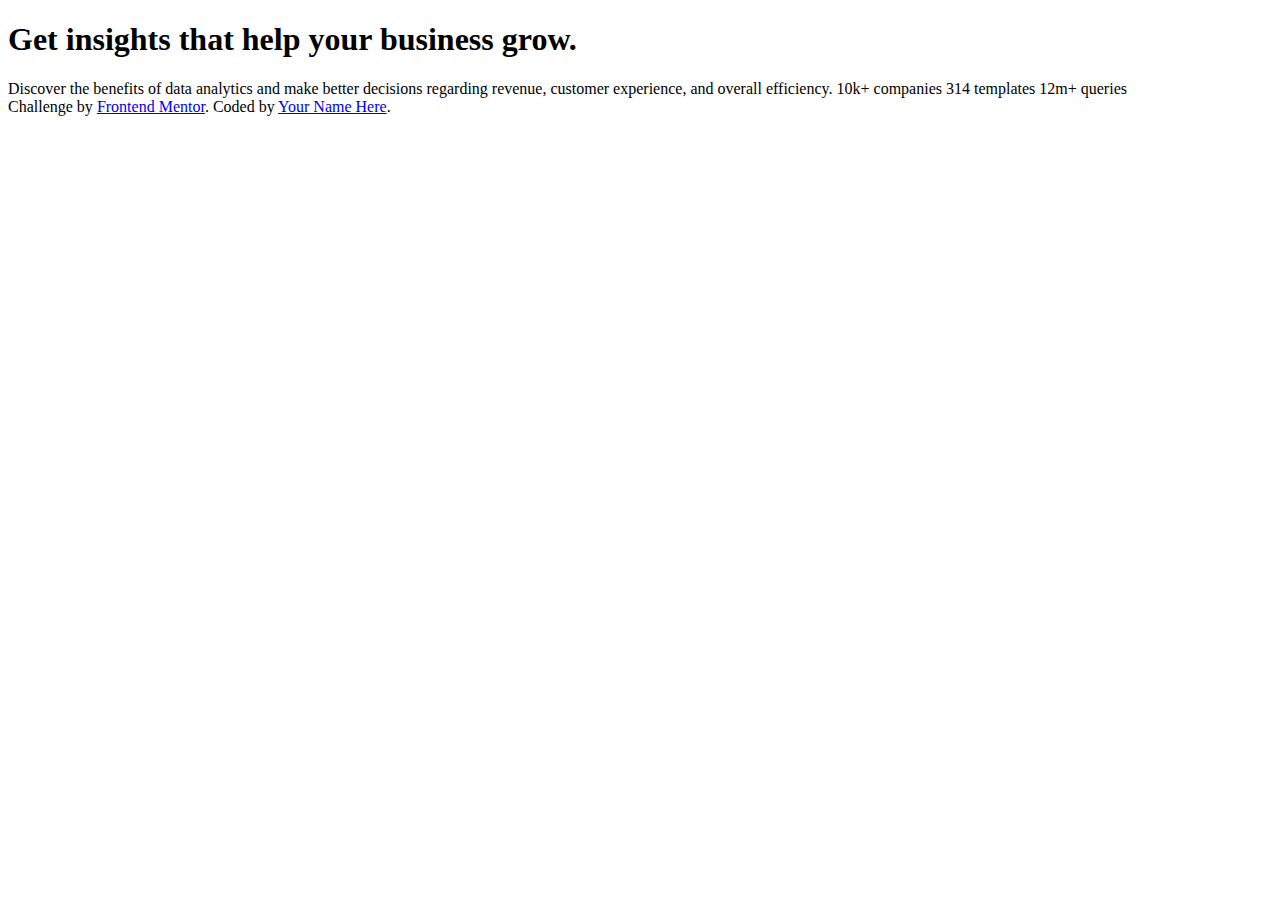
<file: cw4/index.html>
<!DOCTYPE html>
<html lang="en">
<head>
  <meta charset="UTF-8">
  <meta name="viewport" content="width=device-width, initial-scale=1.0"> <!-- displays site properly based on user's device -->

  <link rel="icon" type="image/png" sizes="32x32" href="./images/favicon-32x32.png">
  
  <title>Frontend Mentor | Stats preview card component</title>
</head>
<body>

  <h1>Get insights that help your business grow.</h1> 

  Discover the benefits of data analytics and make better decisions regarding revenue, customer 
  experience, and overall efficiency.

  10k+ companies
  314 templates
  12m+ queries

  <div class="attribution">
    Challenge by <a href="https://www.frontendmentor.io?ref=challenge" target="_blank">Frontend Mentor</a>. 
    Coded by <a href="#">Your Name Here</a>.
  </div>
</body>
</html>
</file>
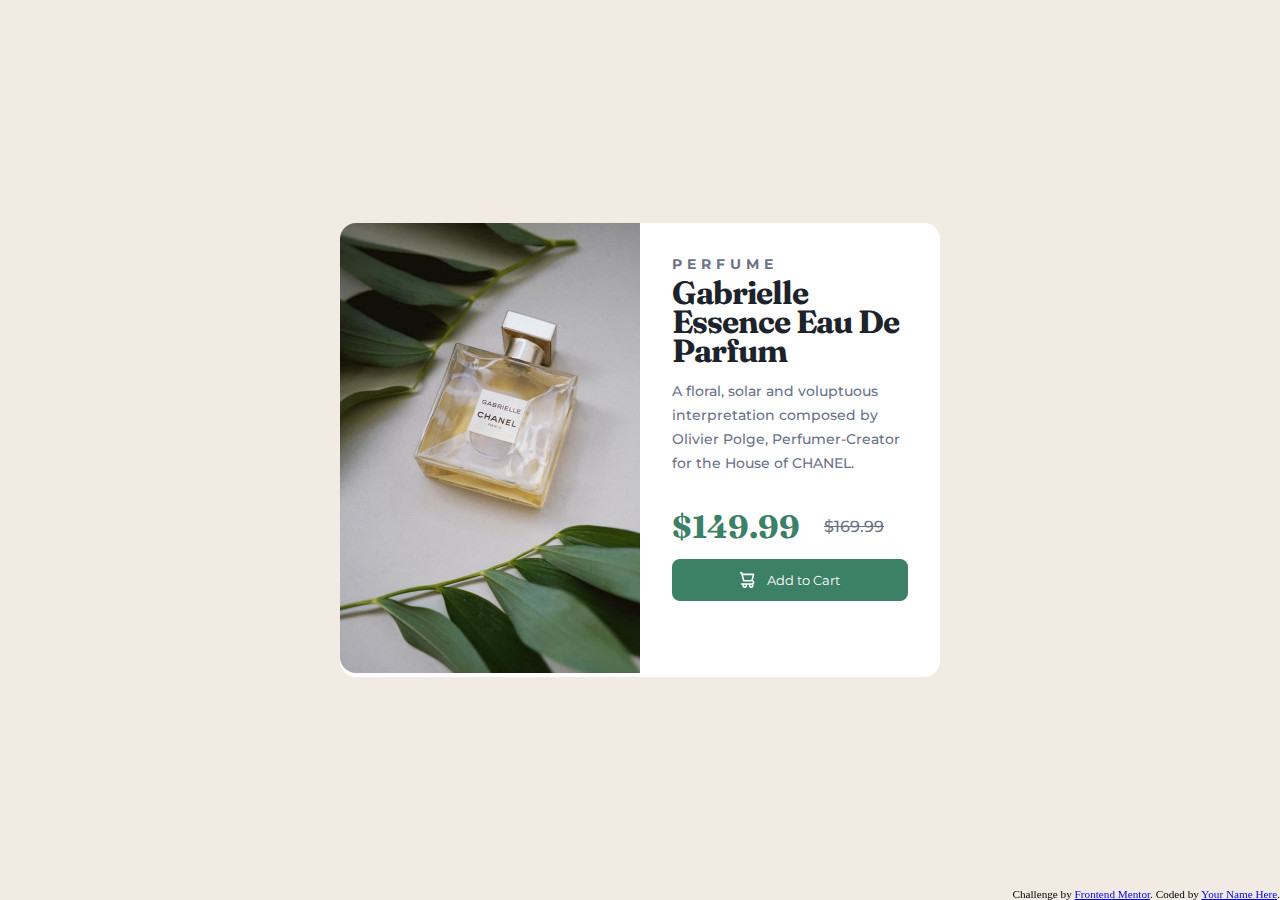
<file: product-preview-card-component-main/index.html>
<!DOCTYPE html>
<html lang="en">
<head>
  <meta charset="UTF-8">
  <meta name="viewport" content="width=device-width, initial-scale=1.0"> <!-- displays site properly based on user's device -->
  <link rel="icon" type="image/png" sizes="32x32" href="./images/favicon-32x32.png">
  <title>Frontend Mentor | Product preview card component</title>
  <link rel="stylesheet" href="style.css">
  <link rel="preconnect" href="https://fonts.googleapis.com">
  <link rel="preconnect" href="https://fonts.gstatic.com" crossorigin>
  <link href="https://fonts.googleapis.com/css2?family=Fraunces:opsz,wght@9..144,700&family=Montserrat:wght@500;700&display=swap" rel="stylesheet">
</head>
<body>

  <main>
    <header>
      <picture>
        <source media="(max-width: 768px)" srcset="./images/image-product-mobile.jpg">
        <source media="(min-width: 768px)" srcset="./images/image-product-desktop.jpg">
        <img src="./images/image-product-mobile.jpg" alt="Gabrielle Essence Eau De Parfum">
    </picture>
    </header>
    <section>
      <h2>PERFUME</h2>
      <h1>Gabrielle Essence Eau De Parfum</h1>
      <p>
        A floral, solar and voluptuous interpretation composed by Olivier Polge, 
        Perfumer-Creator for the House of CHANEL.
      </p>
      <section>
        <strong>$149.99</strong>
        <s>$169.99</s>
      </section>

      <button>
        <img src="./images/icon-cart.svg" alt="ADD TO CARD">
        Add to Cart
      </button>
    </section>
  </main>
  
  <div class="attribution">
    Challenge by <a href="https://www.frontendmentor.io?ref=challenge" target="_blank">Frontend Mentor</a>. 
    Coded by <a href="#">Your Name Here</a>.
  </div>
</body>
</html>
</file>
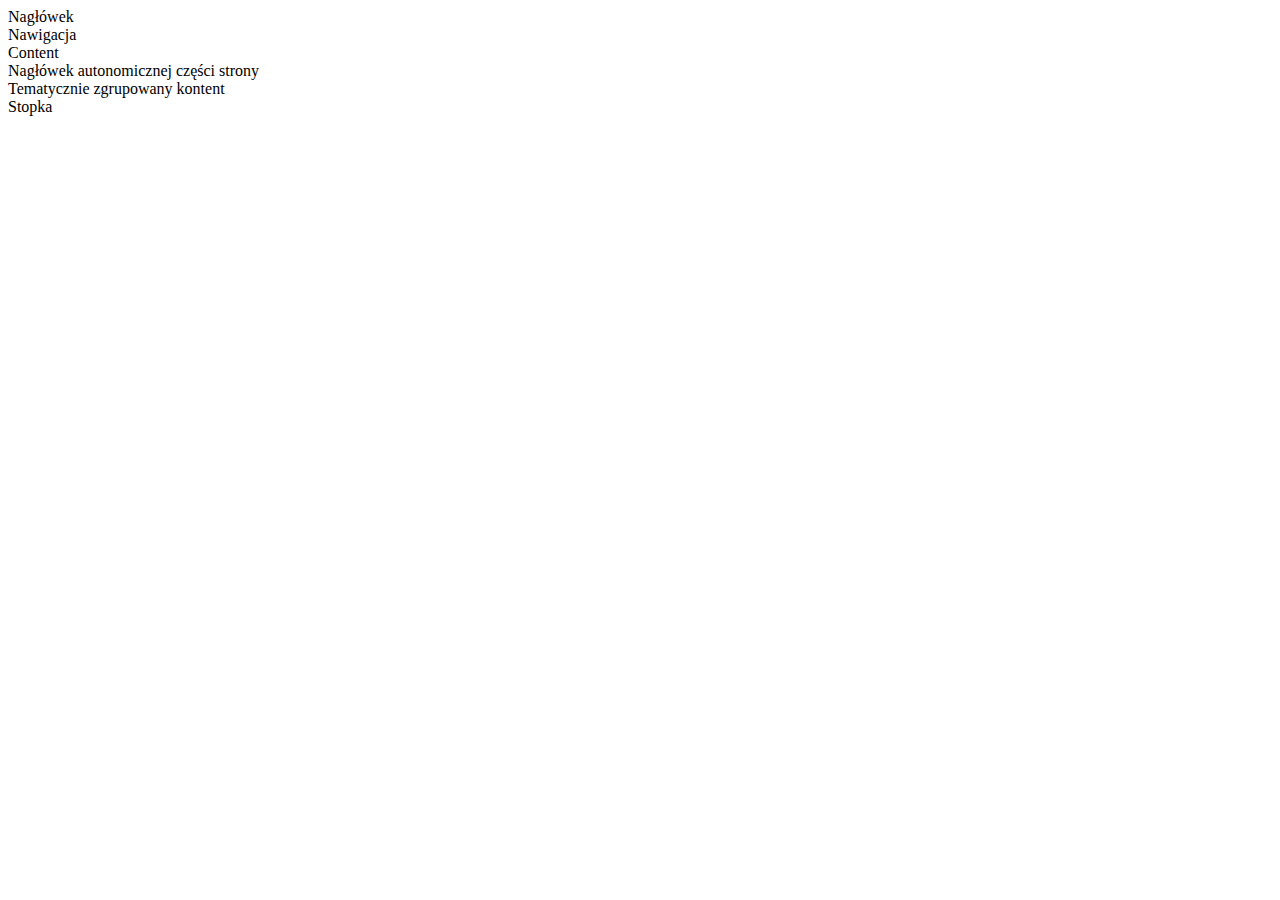
<file: ćwiczenie pierwsze1/index.html>
<!DOCTYPE html>
<html lang="en">
<head>
    <meta charset="UTF-8">
    <meta http-equiv="X-UA-Compatible" content="IE=edge">
    <meta name="viewport" content="width=device-width, initial-scale=1.0">
    <title>Wizytówka</title>
</head>
<body>
    <header>
        Nagłówek
    </header>

    <nav>
        Nawigacja
    </nav>

    <main>
        Content
        <article>
            <header>
                Nagłówek autonomicznej części strony
            </header>
        </article>

    <section>
        Tematycznie zgrupowany kontent
    </section> 

</main>

<footer>
    Stopka
</footer>
  
</body>
</html>
</file>
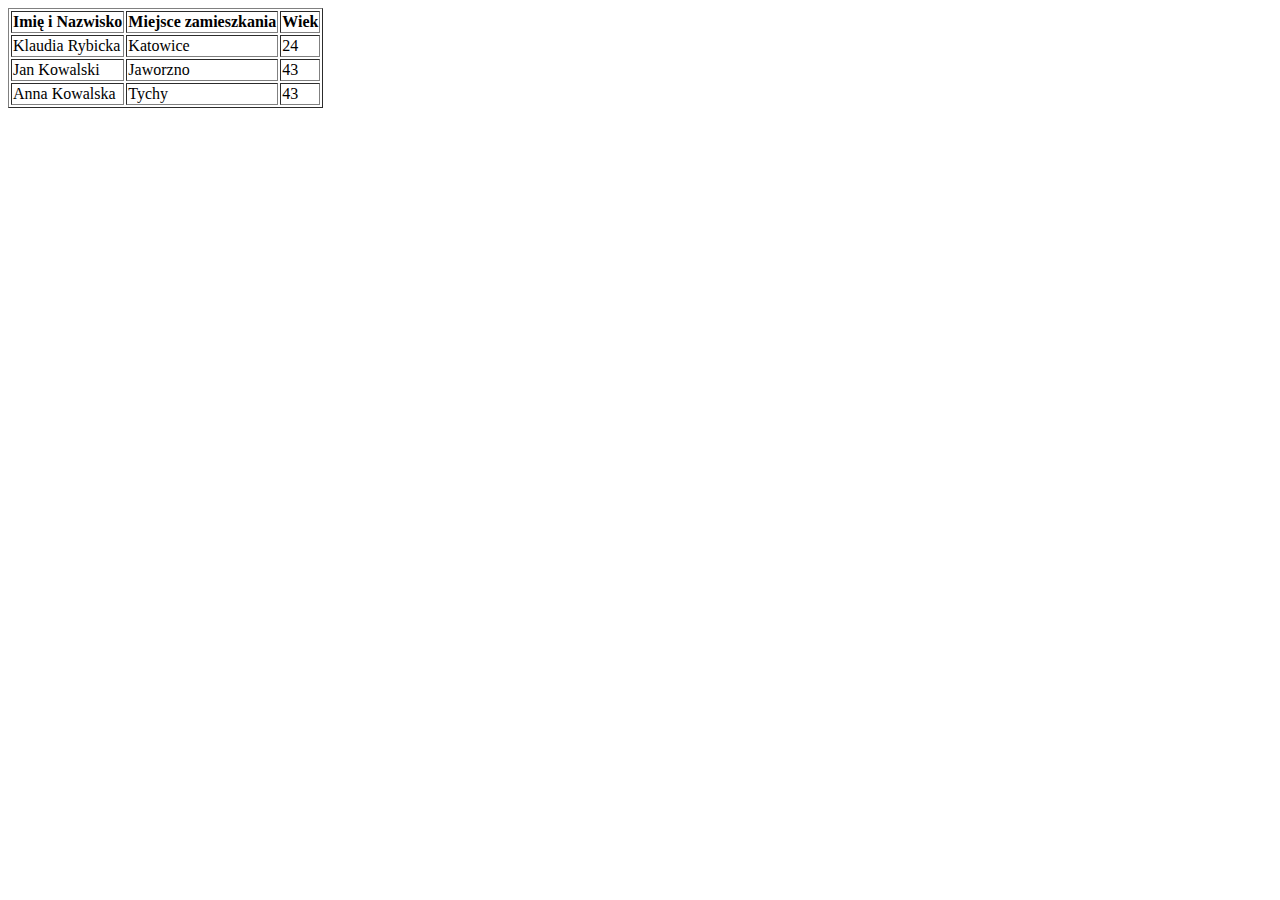
<file: zadanie.html>
<!DOCTYPE html>
<html lang="en">
<head>
    <meta charset="UTF-8">
    <meta http-equiv="X-UA-Compatible" content="IE=edge">
    <meta name="viewport" content="width=device-width, initial-scale=1.0">
    <title>Zadanie egzaminacyjne</title>
</head>
<body>
        <thead>
            <table border>
        <tr>
            <th>Imię i Nazwisko</th>
            <th>Miejsce zamieszkania</th>
            <th>Wiek</th>
        </tr>
         </thead>
         <tbody>
        <tr>
            <td>Klaudia Rybicka</td>
            <td>Katowice</td>
            <td>24</td>
        </tr>

        <tr>
            <td>Jan Kowalski</td>
            <td>Jaworzno</td>
            <td>43</td>
        </tr>
        <tr>
            <td>Anna Kowalska</td>
            <td>Tychy</td>
            <td>43</td>
        </tr>
        </tbody>
        </table>
</body>
</html>
</file>
<file: product-preview-card-component-main/style.css>
*{ box-sizing: border-box; }
body{
  background-color: hsl(30, 38%, 92%);
  display:flex;
  justify-content: center;
  align-items: center;
  min-height:100vh;
  margin:0;
  padding:1rem;
}

main{
  background-color: hsl(0, 0%, 100%);
  border-radius:1rem;
}

header img{
  max-width:100%;
  border-radius: 1rem 1rem 0 0;
}

h2{
  color:hsl(228, 12%, 48%);
  font-family: 'Montserrat', sans-serif;
  font-size:14px;
  letter-spacing: 5px;
  margin:0;
}
h1{
  color:hsl(212, 21%, 14%);
  font-family: 'Fraunces', serif;
  font-size:2rem;
  line-height: 1.8rem;
  letter-spacing: -1px;
  margin:.4rem 0;
}
p{
  color: hsl(228, 12%, 48%);
  font-family: 'Montserrat', sans-serif;
  font-weight: 500;
  font-size:.85rem;
  line-height: 1.5rem;
}


/* sekcja która jest bespośrednim 
dzieckiem maina */
main > section{
  padding:1.5rem;
}

section > section{
  margin-top: 2rem;
  display:flex;
  align-items: center;
}

strong{
  color: hsl(158, 36%, 37%);
  font-family: 'Fraunces', serif;
  font-size:2rem;
}

s{
  color: hsl(228, 12%, 48%);
  font-family: 'Montserrat', sans-serif;
  font-weight: 500;
  padding-left:1.5rem;
}

button{
  background-color: hsl(158, 36%, 37%);
  border-radius:.5rem;
  width:100%;
  font-family: 'Montserrat', sans-serif;
  color: hsl(0, 0%, 100%);
  margin-top:.8rem;
  padding:.8rem;
  border:none;
  display:flex;
  align-items: center;
  justify-content: center;
  /* przestrzeń pomiędzy dziećmi
  flexa */
  gap:.8rem;
  cursor:pointer;
}

button:active{
  background-color: hsl(156, 42%, 18%);
}

.attribution{
  position: fixed;
  bottom:0;
  right:0;
  font-size:.7em;
}


/* DESKTOP */
@media (min-width: 768px) {
  main{
    display:flex;
  }
  header img{
    height:450px;
    width:300px;
    border-radius:1rem 0 0 1rem;
  }
  main > section{
    padding:2rem;
    width:300px;
  }  
}
</file>
